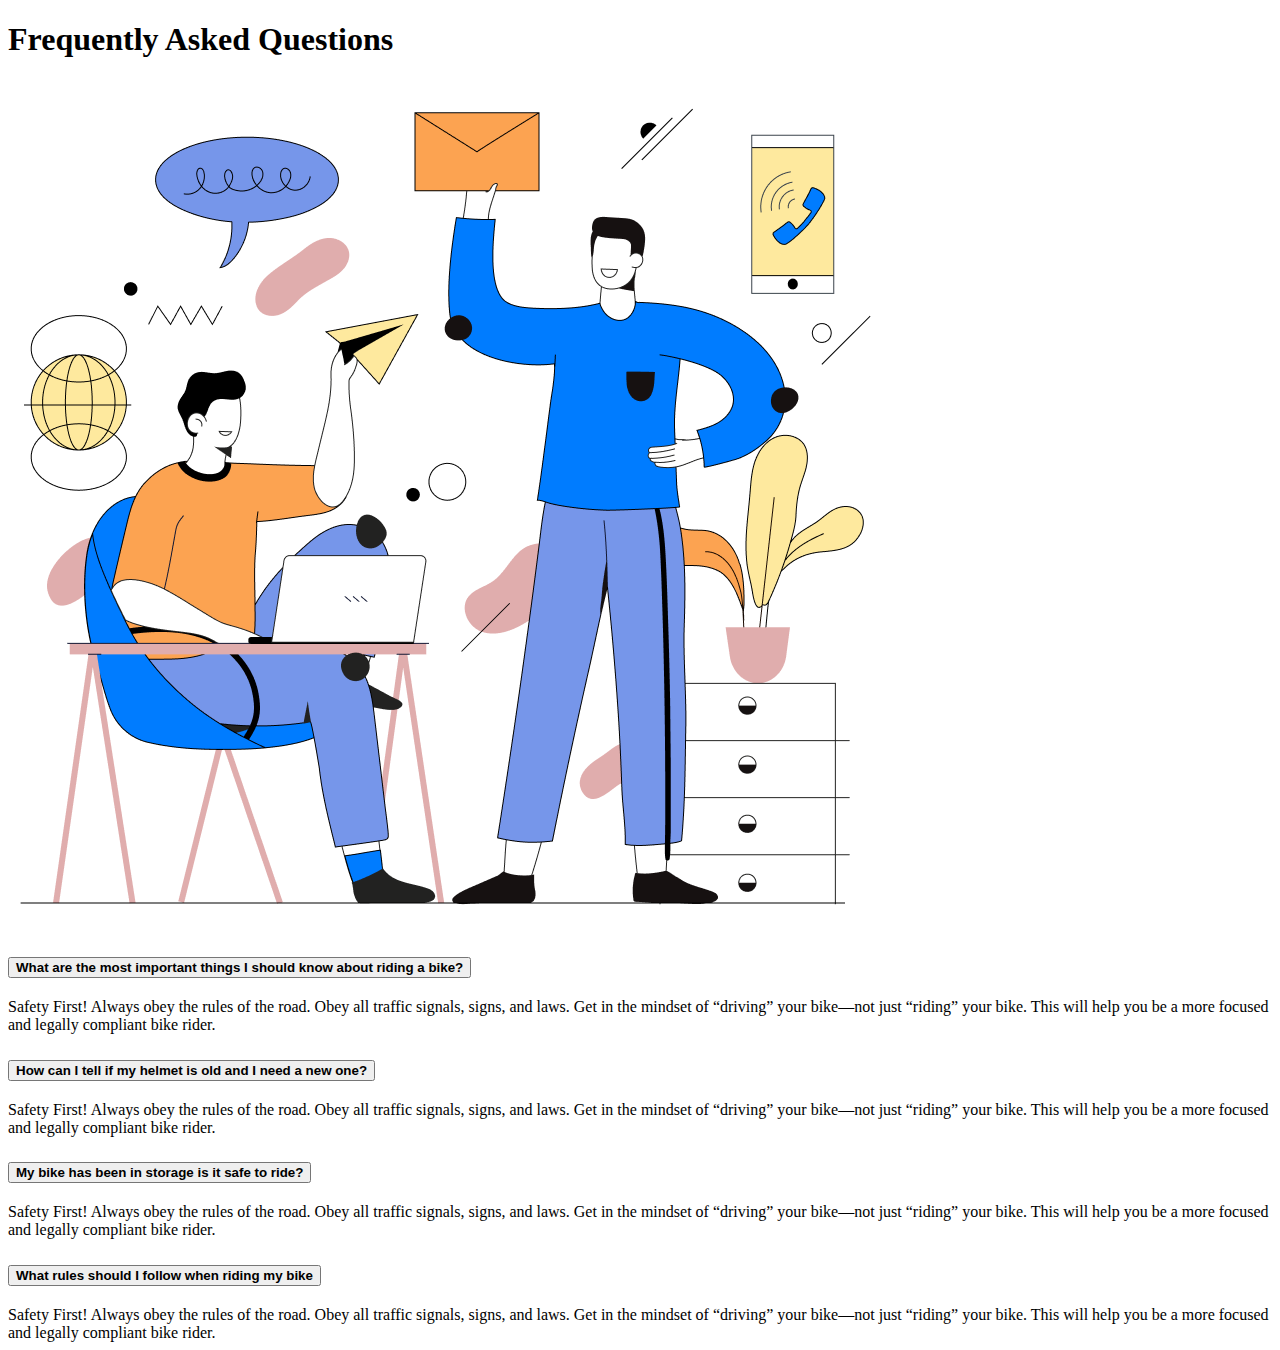
<file: accordian.html>
<!DOCTYPE html>
<html lang="en">

<head>
    <meta charset="UTF-8">
    <meta http-equiv="X-UA-Compatible" content="IE=edge">
    <meta name="viewport" content="width=device-width, initial-scale=1.0">
    <title>Document</title>
</head>

<body>

    <section class="container common-part-2 ">

        <h1 class="display-5 fw-bold text-center"> Frequently Asked
            <span class="text-orange">Questions</span>
        </h1>


        <div class="row d-flex align-items-center common-part-1 question">
            <div class="col-lg-5 mb-5 pb-5">
                <img src="images/faq.png" alt="" class="img-fluid">
            </div>
            <div class="col-lg-6 offset-lg-1 mt-lg-0 mt-5 mb-5 mt-5">
                <!-- Accordian  -->
                <div class="accordion" id="accordionExample">
                    <div class="accordion-item">
                        <h2 class="accordion-header" id="headingOne">
                            <button class="accordion-button" type="button" data-bs-toggle="collapse"
                                data-bs-target="#collapseOne" aria-expanded="true" aria-controls="collapseOne">
                                <strong> What are the most important things I should know about riding a
                                    bike?</strong>
                            </button>
                        </h2>
                        <div id="collapseOne" class="accordion-collapse collapse show" aria-labelledby="headingOne"
                            data-bs-parent="#accordionExample">
                            <div class="accordion-body">
                                Safety First! Always obey the rules of the road. Obey all traffic signals, signs,
                                and laws. Get in the mindset of “driving” your bike—not just “riding” your bike.
                                This will help you be a more focused and legally compliant bike rider.
                            </div>
                        </div>
                    </div>
                    <div class="accordion-item">
                        <h2 class="accordion-header" id="headingTwo">
                            <button class="accordion-button collapsed" type="button" data-bs-toggle="collapse"
                                data-bs-target="#collapseTwo" aria-expanded="false" aria-controls="collapseTwo">
                                <strong>How can I tell if my helmet is old and I need a new one?</strong>
                            </button>
                        </h2>
                        <div id="collapseTwo" class="accordion-collapse collapse" aria-labelledby="headingTwo"
                            data-bs-parent="#accordionExample">
                            <div class="accordion-body">
                                Safety First! Always obey the rules of the road. Obey all traffic signals, signs,
                                and laws. Get in the mindset of “driving” your bike—not just “riding” your bike.
                                This will help you be a more focused and legally compliant bike rider.
                            </div>
                        </div>
                    </div>
                    <div class="accordion-item">
                        <h2 class="accordion-header" id="headingThree">
                            <button class="accordion-button collapsed" type="button" data-bs-toggle="collapse"
                                data-bs-target="#collapseThree" aria-expanded="false" aria-controls="collapseThree">
                                <strong>My bike has been in storage is it safe to ride?</strong>
                            </button>
                        </h2>
                        <div id="collapseThree" class="accordion-collapse collapse" aria-labelledby="headingThree"
                            data-bs-parent="#accordionExample">
                            <div class="accordion-body">
                                Safety First! Always obey the rules of the road. Obey all traffic signals, signs,
                                and laws. Get in the mindset of “driving” your bike—not just “riding” your bike.
                                This will help you be a more focused and legally compliant bike rider.
                            </div>
                        </div>
                    </div>
                    <div class="accordion-item">
                        <h2 class="accordion-header" id="headingThree">
                            <button class="accordion-button collapsed" type="button" data-bs-toggle="collapse"
                                data-bs-target="#collapseThree" aria-expanded="false" aria-controls="collapseThree">
                                <strong>What rules should I follow when riding my bike</strong>
                            </button>
                        </h2>
                        <div id="collapseThree" class="accordion-collapse collapse" aria-labelledby="headingThree"
                            data-bs-parent="#accordionExample">
                            <div class="accordion-body">
                                Safety First! Always obey the rules of the road. Obey all traffic signals, signs,
                                and laws. Get in the mindset of “driving” your bike—not just “riding” your bike.
                                This will help you be a more focused and legally compliant bike rider.
                            </div>
                        </div>
                    </div>


                </div>
            </div>
        </div>

    </section>


</body>

</html>
</file>
